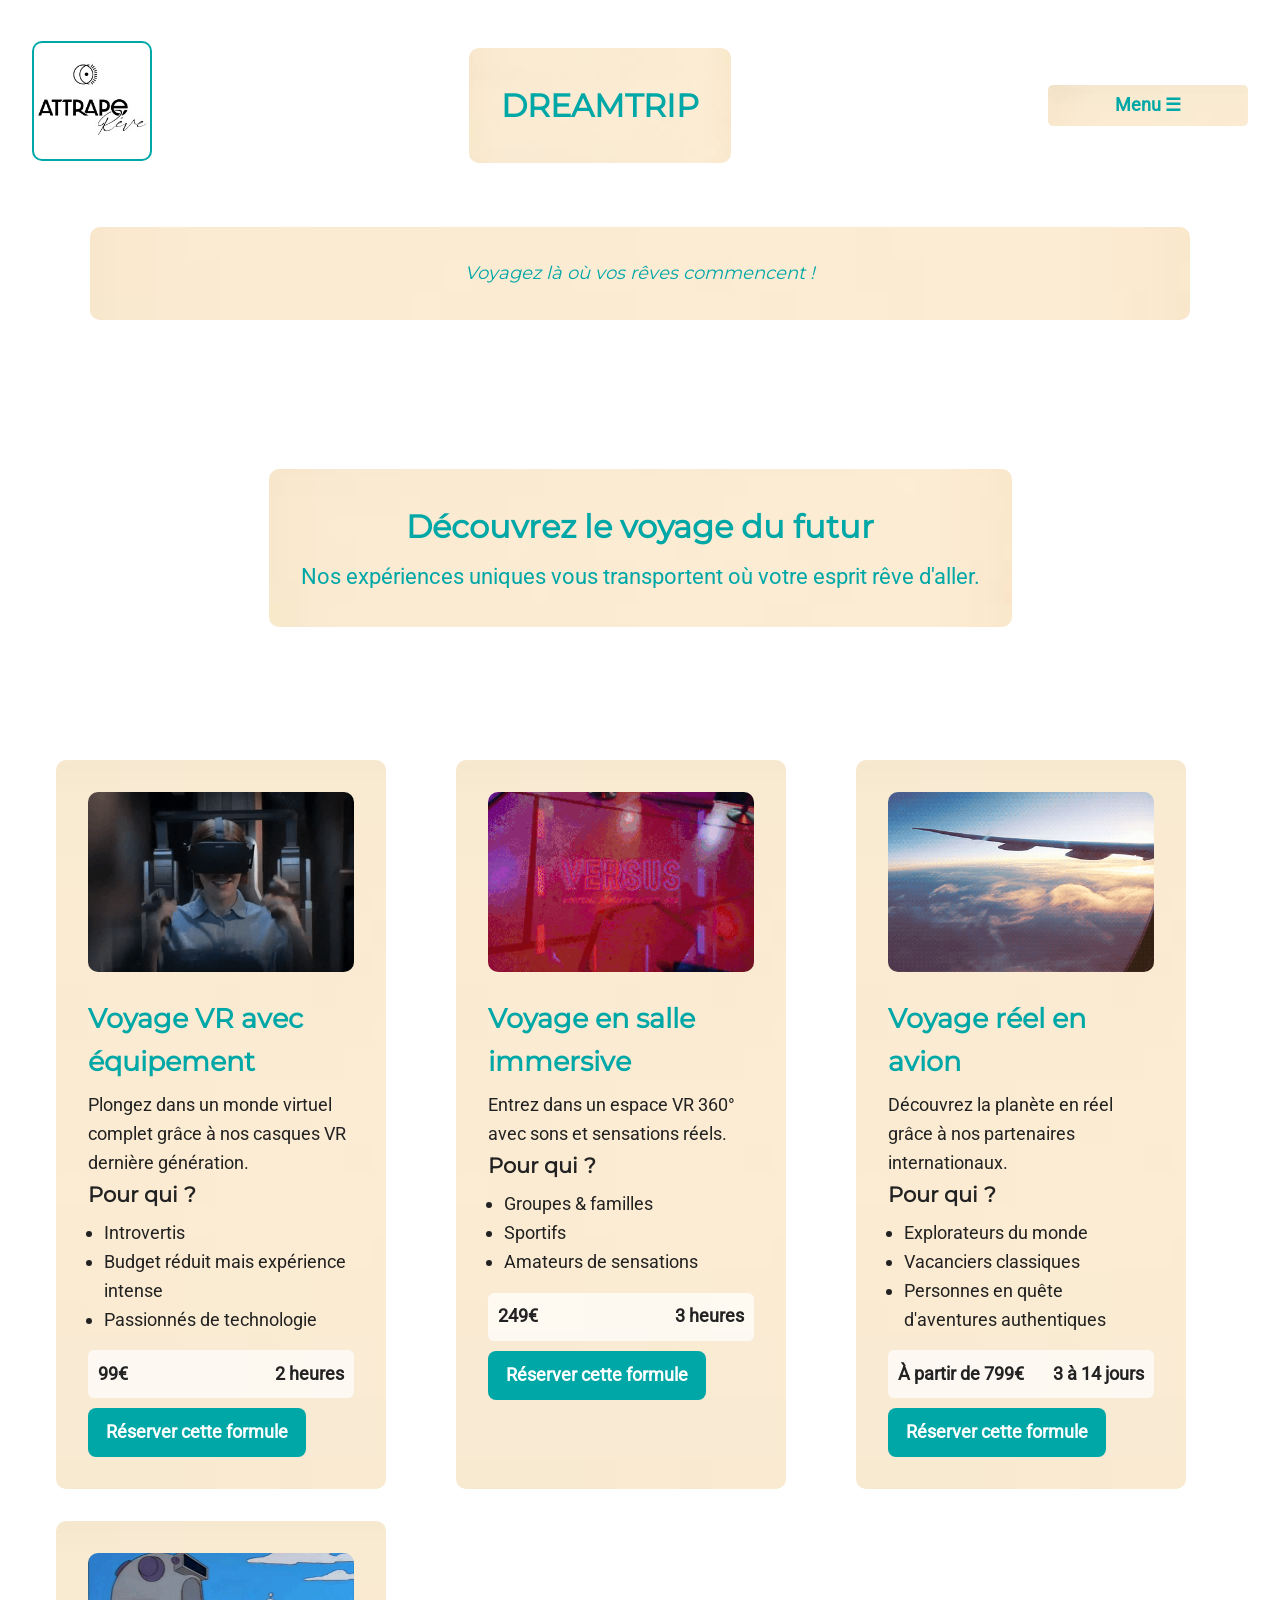
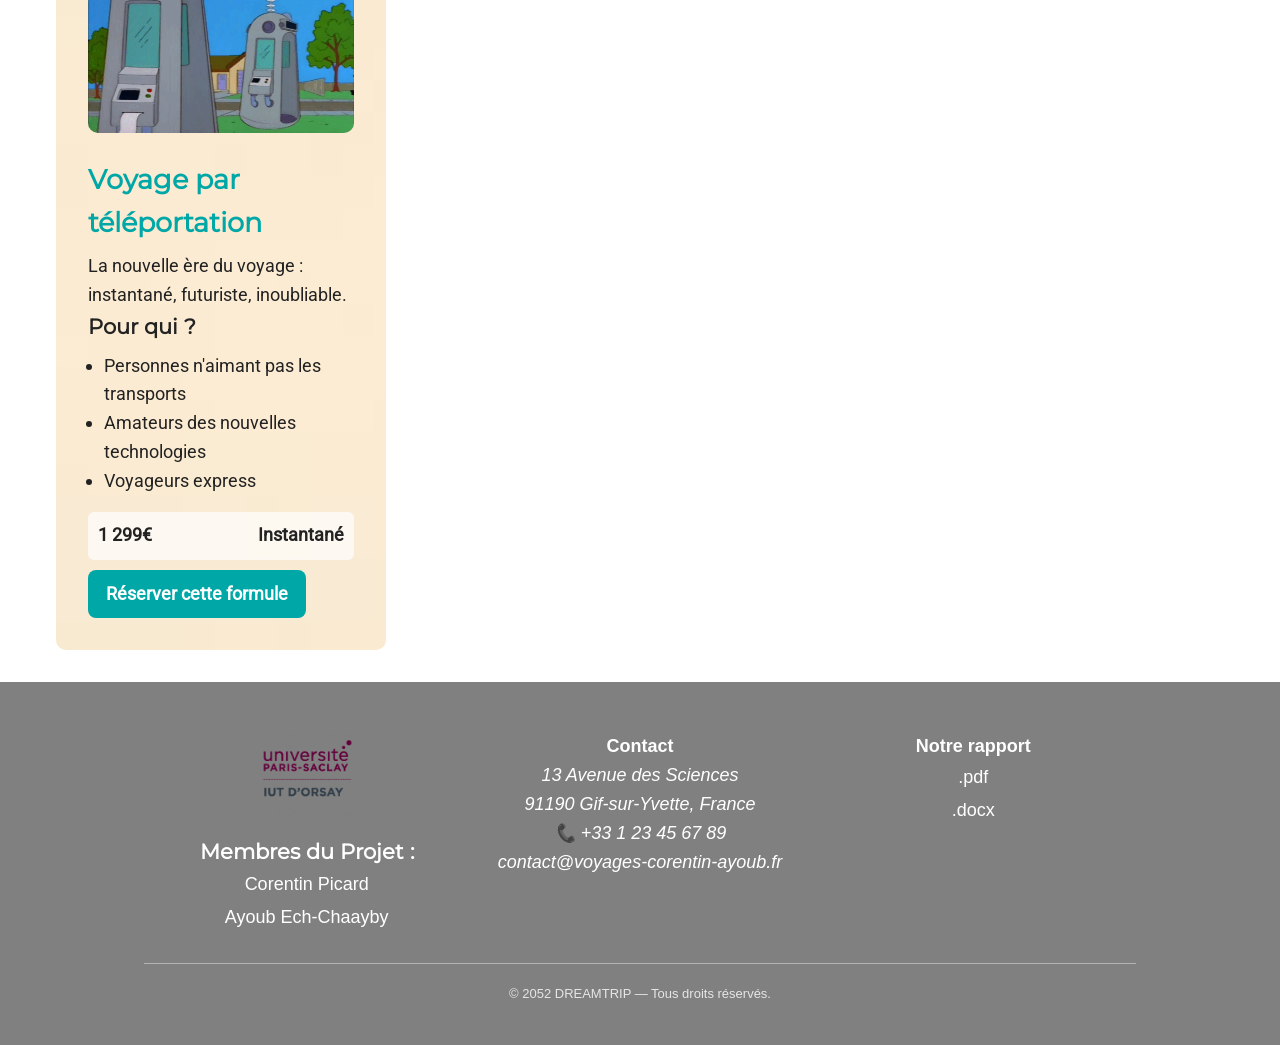
<file: index.html>
<!DOCTYPE html>
<html>
<head>
  <meta charset="UTF-8">
  <title>DREAMTRIP — Accueil</title>
  <link rel="icon" href="./image/logoprojet.jpg" type="image/jpeg">
  <link rel="stylesheet" href="./styles/voyage.css">
  <link rel="stylesheet" href="./styles/footer.css"/>
  <link rel="stylesheet" href="./styles/header.css">
</head>
<body>
  
<header>
  <div class="header-inner">
    <a href="index.html">
      <img src="./image/logoprojet.jpg" alt="Logo DREAMTRIP" class="logo-header">
    </a>
    <h1>DREAMTRIP</h1>
    <nav>
    <div class="nav-toggle">Menu ☰</div>
      <ul class="nav-list">
        <li><a class="active" href="index.html">Voyages</a></li>
        <li><a href="Reservation.html">Réservation</a></li>
        <li><a href="a-propos-de-nous.html">À propos de nous</a></li>
      </ul>
    </nav>
  </div>
  <p class="slogan">Voyagez là où vos rêves commencent !</p>
</header>

<main>

<section class="hero">
  <div class="hero-overlay-top">
    <h2>Découvrez le voyage du futur</h2>
    <p>Nos expériences uniques vous transportent où votre esprit rêve d'aller.</p>
  </div>
</section>

<section class="offres-container">

<div class="offre-card">
  <img src="./image/equipementVR.gif" alt="Gif Voyage VR équipement" class="offre-img">
  <h2>Voyage VR avec équipement</h2>
  <p class="offre-desc">Plongez dans un monde virtuel complet grâce à nos casques VR dernière génération.</p>
  <div class="offre-profil">
    <h3>Pour qui ?</h3>
    <ul>
      <li>Introvertis</li>
      <li>Budget réduit mais expérience intense</li>
      <li>Passionnés de technologie</li>
    </ul>
  </div>
  <div class="offre-info">
    <span>99€</span>
    <span>2 heures</span>
  </div>
  <a class="btn-reserver" href="Reservation.html?formule=equipement">Réserver cette formule</a>
</div>

<div class="offre-card">
  <img src="./image/salleVR.gif" alt="Gif Salle VR immersive" class="offre-img">
  <h2>Voyage en salle immersive</h2>
  <p class="offre-desc">Entrez dans un espace VR 360° avec sons et sensations réels.</p>
  <div class="offre-profil">
    <h3>Pour qui ?</h3>
    <ul>
      <li>Groupes & familles</li>
      <li>Sportifs</li>
      <li>Amateurs de sensations</li>
    </ul>
  </div>
  <div class="offre-info">
    <span>249€</span>
    <span>3 heures</span>
  </div>
  <a class="btn-reserver" href="Reservation.html?formule=salle">Réserver cette formule</a>
</div>

<div class="offre-card">
  <img src="./image/avion.gif" alt="Gif Voyage réel en avion" class="offre-img">
  <h2>Voyage réel en avion</h2>
  <p class="offre-desc">Découvrez la planète en réel grâce à nos partenaires internationaux.</p>
  <div class="offre-profil">
    <h3>Pour qui ?</h3>
    <ul>
      <li>Explorateurs du monde</li>
      <li>Vacanciers classiques</li>
      <li>Personnes en quête d'aventures authentiques</li>
    </ul>
  </div>
  <div class="offre-info">
    <span>À partir de 799€</span>
    <span>3 à 14 jours</span>
  </div>
  <a class="btn-reserver" href="Reservation.html?formule=avion">Réserver cette formule</a>
</div>

<div class="offre-card">
  <img src="./image/teleportation.gif" alt="Gif Voyage par téléportation" class="offre-img">
  <h2>Voyage par téléportation</h2>
  <p class="offre-desc">La nouvelle ère du voyage : instantané, futuriste, inoubliable.</p>
  <div class="offre-profil">
    <h3>Pour qui ?</h3>
    <ul>
      <li>Personnes n'aimant pas les transports</li>
      <li>Amateurs des nouvelles technologies</li>
      <li>Voyageurs express</li>
    </ul>
  </div>
  <div class="offre-info">
    <span>1 299€</span>
    <span>Instantané</span>
  </div>
  <a class="btn-reserver" href="Reservation.html?formule=teleportation">Réserver cette formule</a>
</div>

</section>
</main>

<footer>
	<div class="footer-container">

		<!-- Logo et nom de l'agence -->
		<div class="footer-section">
			<a href="https://www.iut-orsay.universite-paris-saclay.fr/" target="_blank" title="Site Web">
			<img src="image/logoiut1.png" alt="Logo IUT" class="footer-logo">
			</a>
			<h3>Membres du Projet :</h3>
			<ul>Corentin Picard</ul>
			<ul>Ayoub Ech-Chaayby</ul>
		</div>

		<!-- Informations de contact -->
		<div class="footer-section">
			<h4>Contact</h4>
			<address>
			 13 Avenue des Sciences<br>
			 91190 Gif-sur-Yvette, France<br>
			📞 +33 1 23 45 67 89<br>
					 <a href="mailto:contact@voyages-corentin-ayoub.fr">contact@voyages-corentin-ayoub.fr</a>
				</address>
				</div>
				<!-- Liens rapides -->
				<div class="footer-section">
				<h4>Notre rapport</h4>
				<ul>
					<li><a href="Rapport.pdf">.pdf</a></li>
					<li><a href="Rapport.docx">.docx</a></li>
				</ul>
				</div>
			</div>
			<hr>
			<p class="footer-rights">
				© 2052 DREAMTRIP — Tous droits réservés.<br>
			</p>
		</footer>

</body>
</html>
</file>
<file: styles/voyage.css>
@charset "UTF-8";

    /* --- TABLETTE --- */
@media (max-width: 900px) {
  .header-inner {
    flex-direction: column;
    gap: 10px;
  }
}

/* --- MOBILE --- */
@media (max-width: 600px) {

  /* nav responsive */
  nav ul {
    display: none;
    flex-direction: column;
    background: #1e88e5;
    padding: 10px 0;
    margin-top: 10px;
    border-radius: 10px;
  }

  .nav-toggle {
    display: block;
    color: white;
    font-weight: bold;
  }

  .nav-toggle.active + ul {
    display: flex;
  }

  .offre-card {
    width: 90%;
  }

  .hero {
    height: 220px;
  }
}
/* -------------------------------------------------- */
/*         GRAND ÉCRAN (PC)             */
/* -------------------------------------------------- */

@media (min-width: 1200px) {

  body {
    font-size: 18px;
  }

  .offres-container {
    max-width: 1400px;
    margin: 0 auto;
    justify-content: space-between;
  }

  .offre-card {
    width: 330px;
  }

  header {
    padding-bottom: 40px;
  }

  .hero {
    height: 350px;
  }

  .hero-overlay-top {
    padding: 25px 40px;
    font-size: 1.2em;
  }

  .footer-grid {
    max-width: 1300px;
    margin: auto;
    justify-content: space-between;
  }

}


    /* RESET */
    * {
      margin: 0;
      padding: 0;
      box-sizing: border-box;
    }

    body {
      font-family: "Roboto", sans-serif;
      color: #222;
      line-height: 1.6;
      background: white;
    }

    /* HEADER */

    /* HERO */
    .hero {
      min-height: 40vh;
      display: grid;
      place-items: center;
      margin-bottom: 1rem;
    }

    .hero-overlay-top {
      text-align: center;
      color: #00A7A7;
      background-image: url("../image/fond.jpg");
      background-size: cover;
      background-position: center;
      border-radius: 10px;
      padding: 2rem;
      max-width: 1100px;
      margin: 2rem auto;
    }

    .hero-overlay-top h2 {
      font-family: "Montserrat", sans-serif;
      font-size: 2rem;
      margin-bottom: 0.5rem;
    }

    /* OFFRES */
    .offres-container {
      display: grid;
      grid-template-columns: repeat(auto-fit, minmax(280px, 2fr));
      gap: 2rem;
      max-width: 1200px;
      margin: 2rem auto;
      padding: 0 1rem;
    }

    .offre-card {
      background-image: url("../image/fond.jpg");
      background-size: cover;
      background-position: center;
      border-radius: 10px;
      padding: 2rem;
    }

    .offre-img {
      width: 100%;
      height: 180px;
      object-fit: cover;
      border-radius: 10px;
      margin-bottom: 1rem;
    }

    .offre-card h2 {
      font-family: "Montserrat", sans-serif;
      color: #00A7A7;
      margin-bottom: 0.5rem;
    }

    .offre-profil ul {
      padding-left: 1rem;
      margin-top: .5rem;
    }

    .offre-info {
      display: flex;
      justify-content: space-between;
      font-weight: bold;
      margin-top: 1rem;
      padding: 0.6rem;
      background: rgba(255,255,255,0.7);
      border-radius: 6px;
    }

    .btn-reserver {
  display: inline-block;
  margin-top: 10px;
  padding: 10px 18px;
  background: #00A7A7; /* couleur à adapter à ton thème */
  color: #fff;
  font-weight: bold;
  text-decoration: none;
  border-radius: 8px;
  transition: 0.2s ease-in-out;
}

.btn-reserver:hover {
  background: #04dede; /* teinte un peu plus sombre */
  transform: translateY(-2px);
}
</file>
<file: styles/footer.css>
@charset "utf-8";
/* Style général du pied de page */
footer {
  background: gray;
  color: white;
  text-align: center;
  padding: 40px 20px;
  font-family: Arial, sans-serif;
}

/* Conteneur principal du footer */
.footer-container {
  display: flex;
  flex-wrap: wrap;        /* Permet d’aller à la ligne sur petits écrans */
  justify-content: space-around;
  align-items: flex-start;
  max-width: 1000px;
  margin: 0 auto;
}

/* Chaque bloc du footer */
.footer-section {
  flex: 1 1 250px;        /* Largeur minimale */
  margin: 10px;
}

/* Logo */
.footer-logo {
  width: 100px;
  margin-bottom: 10px;
}

/* Liens */
.footer-section a {
  color: white;
  text-decoration: none;
}

.footer-section a:hover {
  text-decoration: underline;
}

/* Liste sans puces */
.footer-section ul {
  list-style: none;
  padding: 0;
  line-height: 1.8;
}

/* Ligne de séparation */
footer hr {
  border: none;
  height: 1px;
  background-color: rgba(255, 255, 255, 0.4);
  margin: 20px auto;
  width: 80%;
}

/* Texte final */
.footer-rights {
  font-size: 13px;
  opacity: 0.8;
}
</file>
<file: styles/header.css>
@charset "utf-8";

    /* FONTS */
	
    /* MONTSERRAT */
@font-face {
  font-family: "Montserrat";
  src: url("fonts/montserrat-regular.woff2");
  font-weight: 400;
  font-style: normal;
  font-display: swap;
}

    /* ROBOTO */
@font-face {
  font-family: "Roboto";
  src: url("fonts/roboto-regular.woff2");
  font-weight: 400;
  font-style: normal;
  font-display: swap;
}

body {
  font-family: "Roboto";
}

h1, h2, h3 {
  font-family: "Montserrat";
}

    header {
      text-align: center;
      padding: 1rem 2rem;
      background: white;
    }

    .header-inner {
      display: flex;
      justify-content: space-between;
      align-items: center;
    }

    .logo-header {
      width: 120px;
      background-color: #00A7A7;
      padding: 2px;
      border-radius: 10px;
    }

    h1 {
      font-family: "Montserrat", sans-serif;
      font-size: 2rem;
      color: #00A7A7;
      background-image: url("../image/fond.jpg");
      background-size: cover;
      background-position: center;
      border-radius: 10px;
      padding: 2rem;
      max-width: 1100px;
      margin: 2rem auto;
    }

    /* ---------- STYLE GENERAL DU NAV ---------- */
header nav {
  background-image: url("../image/fond.jpg");
  padding: 4px;
  position: relative;
  width: 200px;          /* largeur du menu */
  border-radius: 5px;
  color: #00A7A7;
  font-weight: bold;
}

/* Bouton "Menu ☰" */
nav .nav-toggle {
  cursor: pointer;
  font-size: 18px;
  padding: 2px;
  border-radius: 5px;
  user-select: none;
  background-image: url("../image/fond.jpg");
}

/* Liste cachée par défaut */
nav .nav-list {
  display: none;
  flex-direction: column;
  margin: 0;
  padding: 0;
  list-style: none;
  background-image: url("../image/fond.jpg");
  border-radius: 8px;
  overflow: hidden;
}

/* Affichage au survol du nav */
nav:hover .nav-list {
  display: flex;
}

/* Items du menu */
nav .nav-list li a {
  display: block;
  padding: 6px;
  color: #00A7A7;
  text-decoration: none;
}

/* Dernier item sans bord */
nav .nav-list li:last-child a {
  border-bottom: none;
}

/* Survol items */
nav .nav-list li a:hover {
  background-color: rgb(226, 203, 160);
}

/* style du lien actif */
nav .nav-list .active {
  background-color: rgb(236, 218, 184);
}

    .slogan {
      margin-top: 0.5rem;
      font-family: "Montserrat", sans-serif;
      font-style: italic;
      color: #00A7A7;
      background-image: url("../image/fond.jpg");
      background-size: cover;
      background-position: center;
      border-radius: 10px;
      padding: 2rem;
      max-width: 1100px;
      margin: 2rem auto;
    }

    /* Contenu global pour centrer toute la page sur PC */
head {
  display: flex;
  flex-wrap: wrap;
  max-width: 100%;
  margin: 0 auto;
  display: flex;
  flex-direction: column;
  gap: 40px;
  padding: 0 20px;
}
</file>
